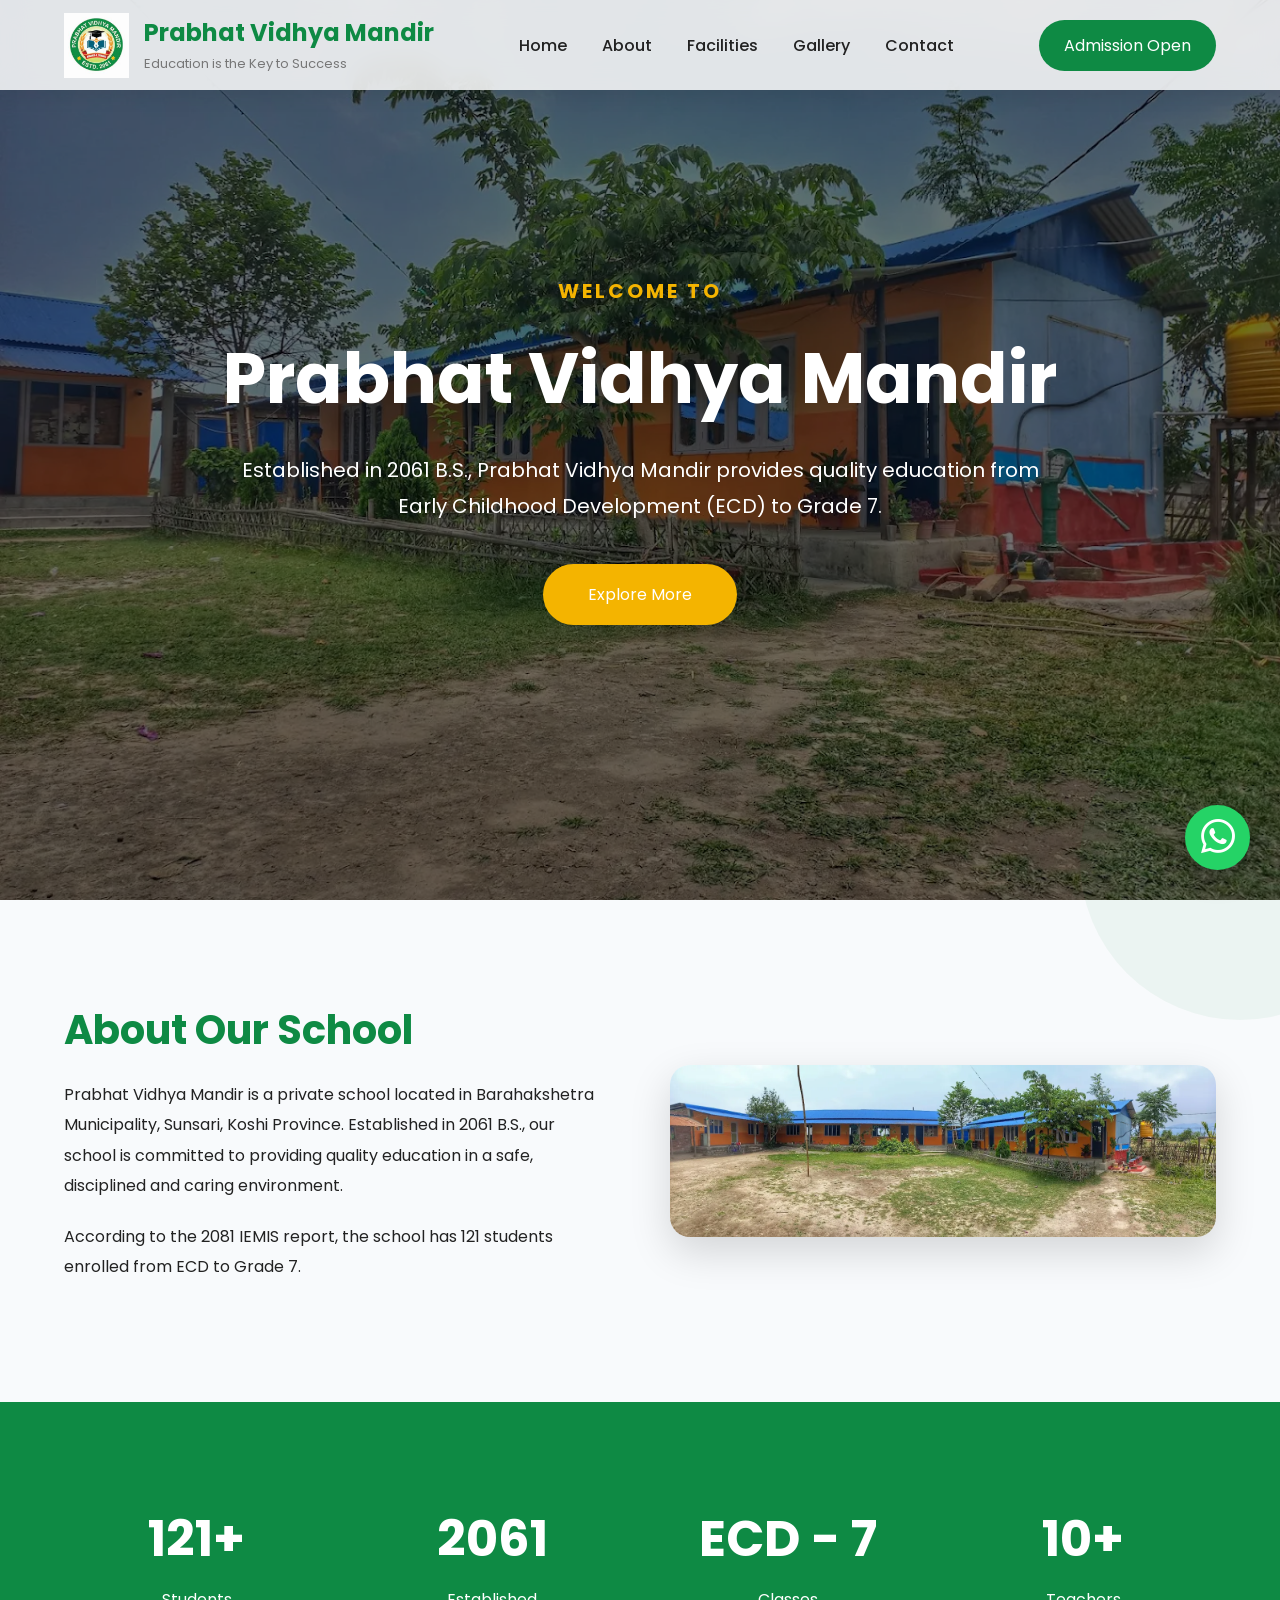
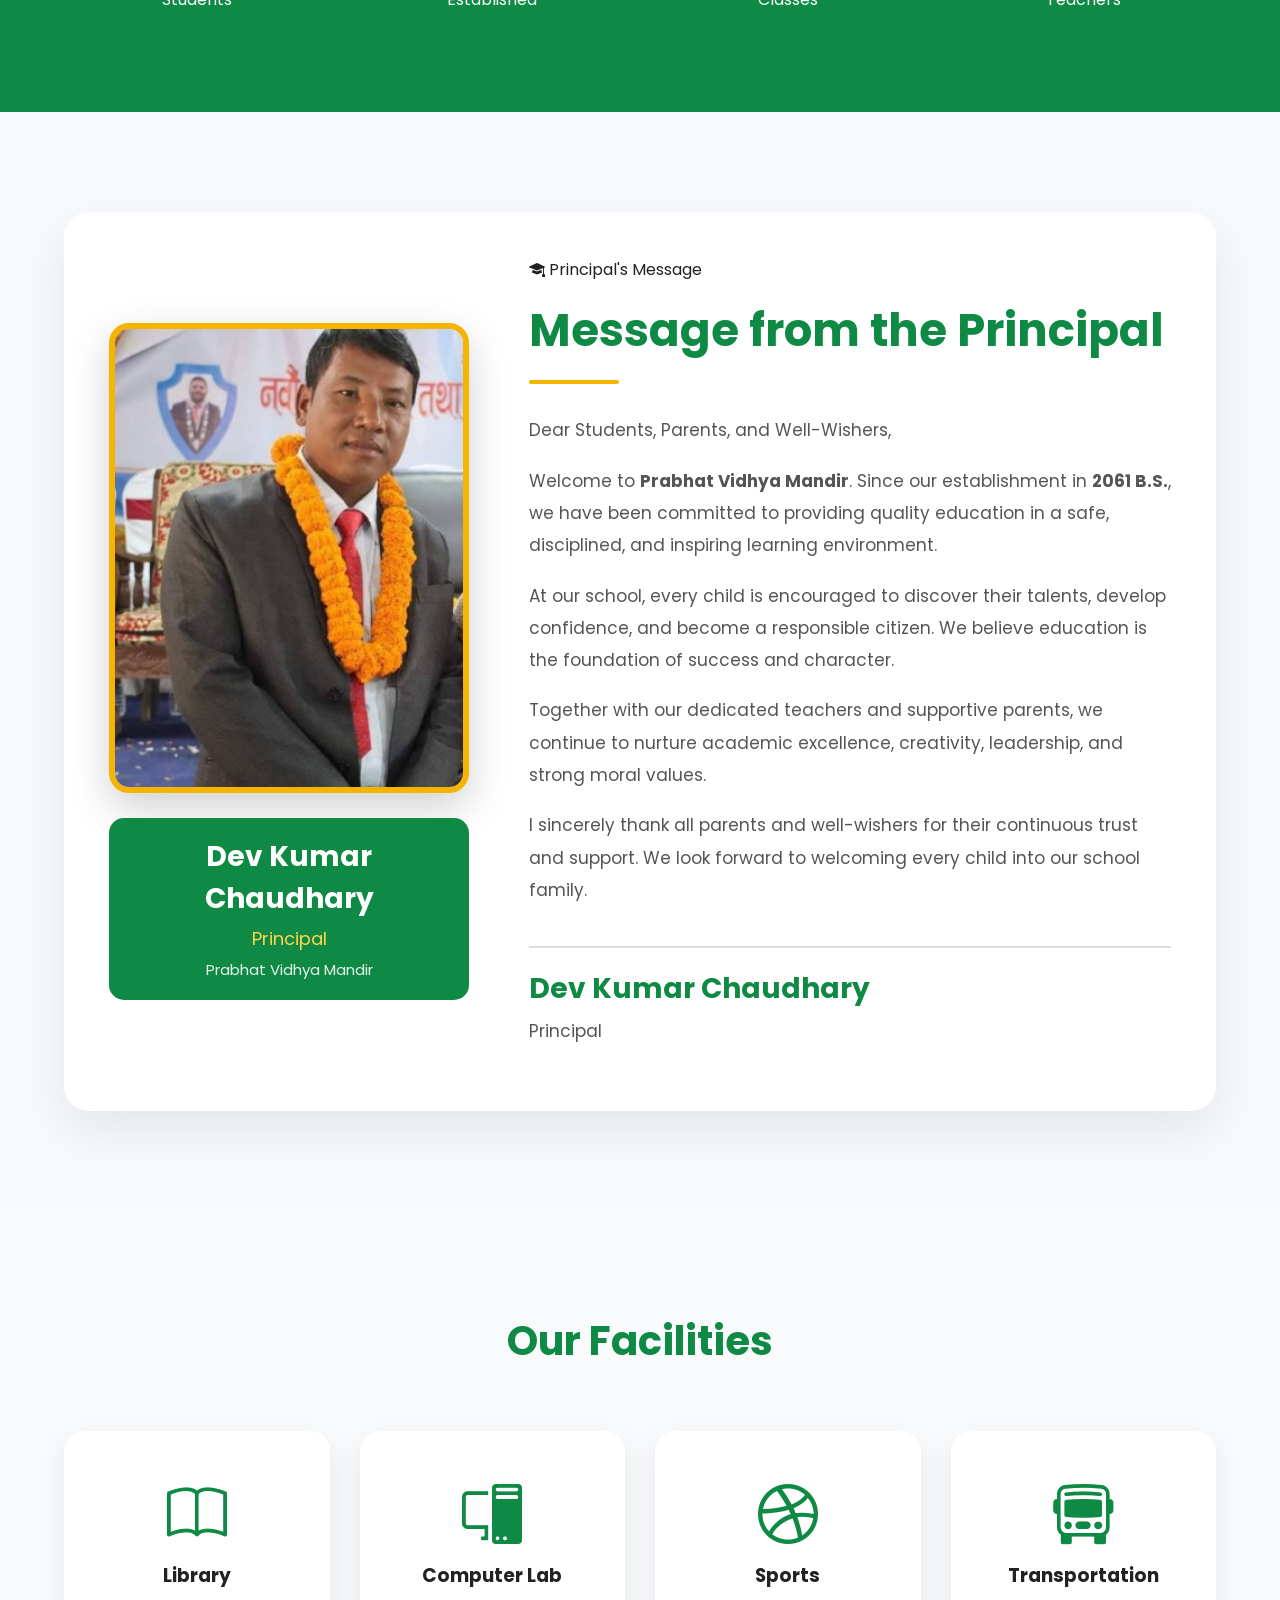
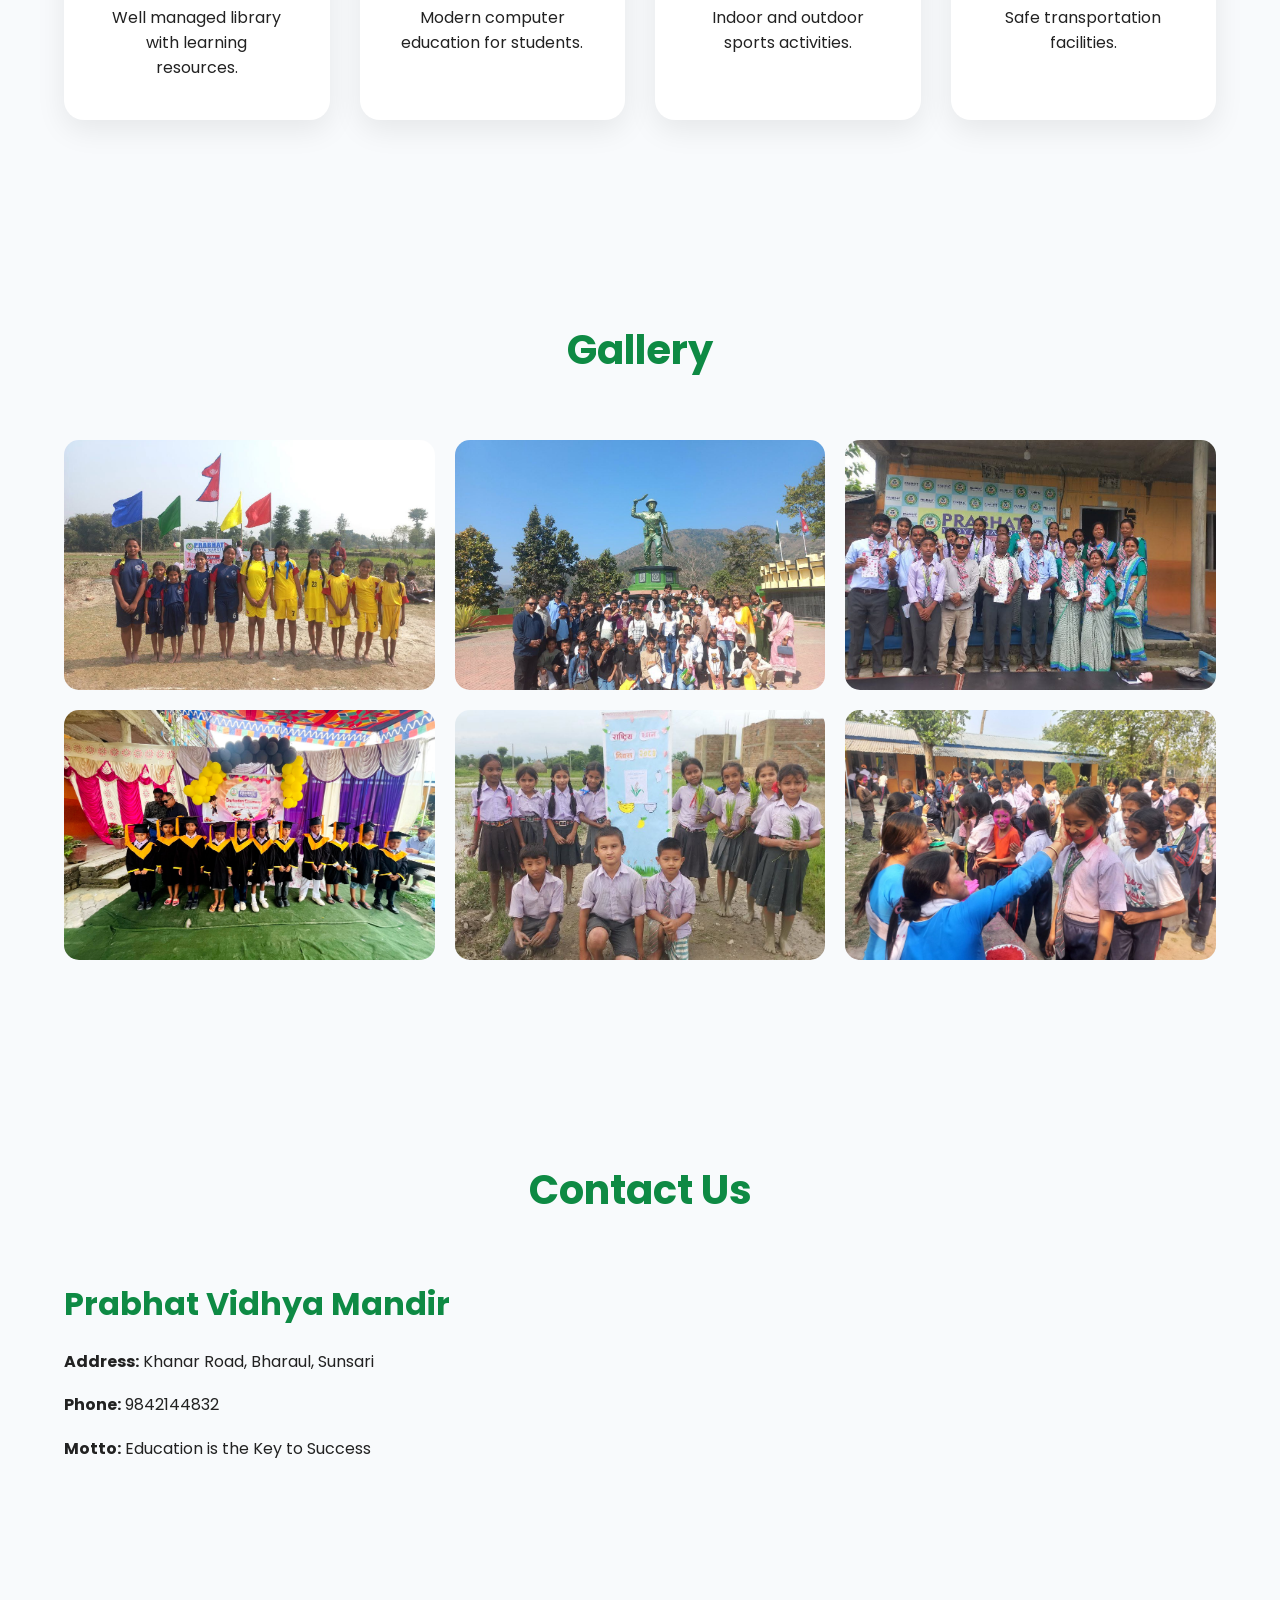
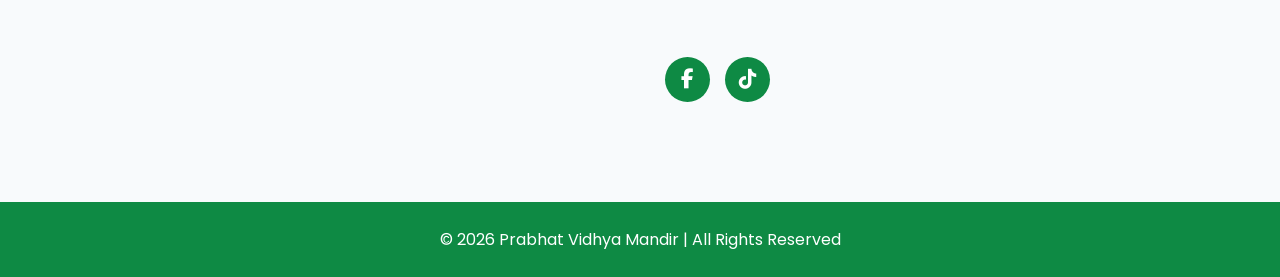
<file: index.html>
<!DOCTYPE html>
<html lang="en">
<head>
    <meta charset="UTF-8">
    <meta name="viewport" content="width=device-width, initial-scale=1.0">
    <title>Prabhat Vidhya Mandir</title>
    
    <!-- Google Font -->
    <link href="https://fonts.googleapis.com/css2?family=Poppins:wght@300;400;500;600;700&display=swap" rel="stylesheet">

    <!-- Bootstrap Icons -->
    <link rel="stylesheet" href="https://cdn.jsdelivr.net/npm/bootstrap-icons@1.11.3/font/bootstrap-icons.min.css">

    <!-- CSS -->
    <link rel="stylesheet" href="css/style.css">
<meta name="google-site-verification" content="e0P4gfY3ZGhreEiwfvOP3bypV-WSlvwC7aM2vVWFum0" />
    
</head>
<body>

<!-- ================= HEADER ================= -->

<header>
    <div class="container navbar">

        <div class="logo">
            <img src="images/logo.png" alt="School Logo">

            <div>
                <h2>Prabhat Vidhya Mandir</h2>
                <span>Education is the Key to Success</span>
            </div>
        </div>

        <nav>
            <ul>
                <li><a href="#">Home</a></li>
                <li><a href="#about">About</a></li>
                <li><a href="#facilities">Facilities</a></li>
                <li><a href="#gallery">Gallery</a></li>
                <li><a href="#contact">Contact</a></li>
            </ul>
        </nav>

        <a href="#" class="btn">Admission Open</a>
<link rel="stylesheet" href="https://cdnjs.cloudflare.com/ajax/libs/font-awesome/6.7.2/css/all.min.css">
    </div>
</header>

<!-- ================= HERO ================= -->

<section class="hero">

<div class="overlay"></div>

<div class="hero-content">

<h4>WELCOME TO</h4>

<h1>Prabhat Vidhya Mandir</h1>

<p>
Established in 2061 B.S., Prabhat Vidhya Mandir provides quality education from
Early Childhood Development (ECD) to Grade 7.
</p>

<a href="#about" class="hero-btn">Explore More</a>

</div>

</section>

<!-- ================= ABOUT ================= -->

<section class="about" id="about">

<div class="container about-grid">

<div>

<h2>About Our School</h2>

<p>

Prabhat Vidhya Mandir is a private school located in
Barahakshetra Municipality, Sunsari, Koshi Province.

Established in 2061 B.S., our school is committed to providing quality
education in a safe, disciplined and caring environment.

</p>

<p>

According to the 2081 IEMIS report, the school has 121 students enrolled
from ECD to Grade 7.

</p>

</div>

<div>

<img src="images/school.jpg" alt="School">

</div>

</div>

</section>

<!-- ================= STATS ================= -->

<section class="stats">

<div class="container stats-grid">

<div>
<h2>121+</h2>
<p>Students</p>
</div>

<div>
<h2>2061</h2>
<p>Established</p>
</div>

<div>
<h2>ECD - 7</h2>
<p>Classes</p>
</div>

<div>
<h2>10+</h2>
<p>Teachers</p>
</div>

</div>

</section>
<!-- ================= PRINCIPAL SECTION ================= -->

<section class="principal-section" id="principal">

    <div class="container">

        <div class="principal-card">

            <!-- Left Side -->
            <div class="principal-photo">

                <img src="images/principal.jpg" alt="Dev Kumar Chaudhary">

                <div class="principal-name">

                    <h3>Dev Kumar Chaudhary</h3>

                    <p>Principal</p>

                    <span>Prabhat Vidhya Mandir</span>

                </div>

            </div>

            <!-- Right Side -->
            <div class="principal-message">

                <span class="section-tag">
                    <i class="bi bi-mortarboard-fill"></i>
                    Principal's Message
                </span>

                <h2>Message from the Principal</h2>

                <div class="line"></div>

                <p>
                    Dear Students, Parents, and Well-Wishers,
                </p>

                <p>
                    Welcome to <strong>Prabhat Vidhya Mandir</strong>.
                    Since our establishment in <strong>2061 B.S.</strong>,
                    we have been committed to providing quality education in a
                    safe, disciplined, and inspiring learning environment.
                </p>

                <p>
                    At our school, every child is encouraged to discover their
                    talents, develop confidence, and become a responsible
                    citizen. We believe education is the foundation of success
                    and character.
                </p>

                <p>
                    Together with our dedicated teachers and supportive parents,
                    we continue to nurture academic excellence, creativity,
                    leadership, and strong moral values.
                </p>

                <p>
                    I sincerely thank all parents and well-wishers for their
                    continuous trust and support. We look forward to welcoming
                    every child into our school family.
                </p>

                <div class="signature">

                    <h4>Dev Kumar Chaudhary</h4>

                    <p>Principal</p>

                </div>

            </div>

        </div>

    </div>

</section>

<!-- ================= FACILITIES ================= -->

<section class="facilities" id="facilities">

<div class="container">

<h2 class="title">Our Facilities</h2>

<div class="cards">

<div class="card">
<i class="bi bi-book"></i>
<h3>Library</h3>
<p>Well managed library with learning resources.</p>
</div>

<div class="card">
<i class="bi bi-pc-display"></i>
<h3>Computer Lab</h3>
<p>Modern computer education for students.</p>
</div>

<div class="card">
<i class="bi bi-dribbble"></i>
<h3>Sports</h3>
<p>Indoor and outdoor sports activities.</p>
</div>

<div class="card">
<i class="bi bi-bus-front"></i>
<h3>Transportation</h3>
<p>Safe transportation facilities.</p>
</div>

</div>

</div>

</section>

<!-- ================= GALLERY ================= -->

<section class="gallery" id="gallery">

<div class="container">

<h2 class="title">Gallery</h2>

<div class="gallery-grid">

<img src="images/school1.jpg">
<img src="images/school2.jpg">
<img src="images/school3.jpg">
<img src="images/school4.jpg">
<img src="images/school5.jpg">
<img src="images/school6.jpg">

</div>

</div>

</section>

<!-- ================= CONTACT ================= -->

<section class="contact" id="contact">

<div class="container">

<h2 class="title">Contact Us</h2>

<div class="contact-box">

<div>

<h3>Prabhat Vidhya Mandir</h3>

<p><b>Address:</b> Khanar Road, Bharaul, Sunsari</p>

<p><b>Phone:</b> 9842144832</p>

<p><b>Motto:</b> Education is the Key to Success</p>

</div>

<div>

<iframe
src="https://www.google.com/maps?q=P5CJ+FGV,+Khanar+Rd,+Bharaul+56703&output=embed"
loading="lazy">
</iframe>
<a href="https://wa.me/9779842144832" class="whatsapp" target="_blank">
    <i class="bi bi-whatsapp"></i>
</a>
<button id="topBtn">
    <i class="bi bi-arrow-up"></i>
</button>
<div class="social-icons">

    <a href="https://www.facebook.com/prabhat.vidhyamandir" target="_blank">
        <i class="fab fa-facebook-f"></i>
    </a>

    

    <a href="https://www.tiktok.com/@prabhat.vidhya.ma" target="_blank" aria-label="TikTok">
        <i class="fab fa-tiktok"></i>
    </a>
     

</div>

</div>

</div>

</div>

</section>

<!-- ================= FOOTER ================= -->

<footer>

<p>

© 2026 Prabhat Vidhya Mandir | All Rights Reserved

</p>

</footer>

</body>
</html>
</file>
<file: css/style.css>
/* ==========================
   GOOGLE FONT
========================== */

@import url('https://fonts.googleapis.com/css2?family=Poppins:wght@300;400;500;600;700;800&display=swap');

/* ==========================
   RESET
========================== */

*{
    margin:0;
    padding:0;
    box-sizing:border-box;
    font-family:'Poppins',sans-serif;
    scroll-behavior:smooth;
}

body{
    background:#f8fafc;
    color:#222;
    overflow-x:hidden;
}

img{
    width:100%;
    display:block;
}

a{
    text-decoration:none;
}

ul{
    list-style:none;
}

.container{
    width:90%;
    max-width:1200px;
    margin:auto;
}

/* ==========================
   HEADER
========================== */

header{

    position:fixed;
    top:0;
    width:100%;
    z-index:999;

    background:rgba(255,255,255,.85);

    backdrop-filter:blur(12px);

    box-shadow:0 5px 20px rgba(0,0,0,.08);

}

.navbar{

    display:flex;

    justify-content:space-between;

    align-items:center;

    height:90px;

}

.logo{

    display:flex;

    align-items:center;

    gap:15px;

}

.logo img{

    width:65px;

    height:65px;

    object-fit:contain;

}

.logo h2{

    color:#0E8A44;

    font-size:24px;

}

.logo span{

    font-size:13px;

    color:#777;

}

nav ul{

    display:flex;

    gap:35px;

}

nav a{

    color:#222;

    font-weight:500;

    transition:.3s;

}

nav a:hover{

    color:#0E8A44;

}

.btn{

    padding:13px 25px;

    background:#0E8A44;

    color:#fff;

    border-radius:50px;

    transition:.3s;

}

.btn:hover{

    background:#F4B400;

}

/* ==========================
   HERO
========================== */

.hero{

    height:100vh;

    background:url("../images/hero.jpg") center/cover;

    position:relative;

    display:flex;

    align-items:center;

    justify-content:center;

    text-align:center;

}

.overlay{

    position:absolute;

    inset:0;

    background:rgba(0,0,0,.55);

}

.hero-content{

    position:relative;

    z-index:5;

    color:white;

    width:850px;

}

.hero h4{

    color:#F4B400;

    letter-spacing:3px;

    font-size:20px;

}

.hero h1{

    font-size:70px;

    margin:20px 0;

}

.hero p{

    font-size:20px;

    line-height:1.8;

    margin-bottom:40px;

}

.hero-btn{

    display:inline-block;

    padding:18px 45px;

    background:#F4B400;

    color:#fff;

    border-radius:50px;

    transition:.3s;

}

.hero-btn:hover{

    background:#0E8A44;

    transform:translateY(-5px);

}

/* ==========================
   SECTION
========================== */

section{

    padding:100px 0;

}

.title{

    text-align:center;

    margin-bottom:60px;

    color:#0E8A44;

    font-size:40px;

}

/* ==========================
   ABOUT
========================== */

.about-grid{

    display:grid;

    grid-template-columns:1fr 1fr;

    gap:60px;

    align-items:center;

}

.about h2{

    color:#0E8A44;

    margin-bottom:20px;

    font-size:40px;

}

.about p{

    line-height:1.9;

    margin-bottom:20px;

}

.about img{

    border-radius:20px;

    box-shadow:0 15px 40px rgba(0,0,0,.15);

}

/* ==========================
   STATS
========================== */

.stats{

    background:#0E8A44;

    color:#fff;

}

.stats-grid{

    display:grid;

    grid-template-columns:repeat(4,1fr);

    text-align:center;

    gap:30px;

}

.stats h2{

    font-size:50px;

}

.stats p{

    margin-top:10px;

}

/* ==========================
   FACILITIES
========================== */

.cards{

    display:grid;

    grid-template-columns:repeat(auto-fit,minmax(250px,1fr));

    gap:30px;

}

.card{

    background:white;

    padding:40px;

    border-radius:20px;

    text-align:center;

    transition:.4s;

    box-shadow:0 10px 30px rgba(0,0,0,.08);

}

.card:hover{

    transform:translateY(-12px);

}

.card i{

    font-size:60px;

    color:#0E8A44;

    margin-bottom:20px;

}

.card h3{

    margin-bottom:15px;

}

/* ==========================
   GALLERY
========================== */

.gallery-grid{

    display:grid;

    grid-template-columns:repeat(3,1fr);

    gap:20px;

}

.gallery-grid img{

    height:250px;

    object-fit:cover;

    border-radius:15px;

    transition:.4s;

}

.gallery-grid img:hover{

    transform:scale(1.05);

}

/* ==========================
   CONTACT
========================== */

.contact-box{

    display:grid;

    grid-template-columns:1fr 1fr;

    gap:50px;

}

.contact-box iframe{

    width:100%;

    height:350px;

    border:none;

    border-radius:15px;

}

.contact h3{

    color:#0E8A44;

    margin-bottom:20px;

    font-size:32px;

}

.contact p{

    margin-bottom:15px;

    line-height:1.8;

}

/* ==========================
   FOOTER
========================== */

footer{

    background:#0E8A44;

    color:white;

    text-align:center;

    padding:25px;

}

/* ==========================
   RESPONSIVE
========================== */

@media(max-width:992px){

nav{

display:none;

}

.hero h1{

font-size:50px;

}

.about-grid,
.contact-box,
.stats-grid{

grid-template-columns:1fr;

}

.gallery-grid{

grid-template-columns:repeat(2,1fr);

}

}

@media(max-width:768px){

.hero h1{

font-size:38px;

}

.hero p{

font-size:17px;

}

.gallery-grid{

grid-template-columns:1fr;

}

.logo h2{

font-size:18px;

}

.btn{

display:none;

}

}
/* WhatsApp */

.whatsapp{

position:fixed;

bottom:30px;

right:30px;

width:65px;

height:65px;

background:#25D366;

border-radius:50%;

display:flex;

justify-content:center;

align-items:center;

color:#fff;

font-size:34px;

box-shadow:0 10px 25px rgba(0,0,0,.3);

z-index:999;

transition:.3s;

}

.whatsapp:hover{

transform:scale(1.15);

}
#topBtn{

position:fixed;

bottom:110px;

right:30px;

width:55px;

height:55px;

border:none;

border-radius:50%;

background:#0E8A44;

color:white;

font-size:24px;

cursor:pointer;

display:none;

z-index:999;

transition:.3s;

}

#topBtn:hover{

background:#F4B400;

}
/*======================================
        PRINCIPAL SECTION
======================================*/

.principal-section{

padding:100px 0;

background:#f7f9fc;

}

.principal-card{

display:grid;

grid-template-columns:360px 1fr;

gap:60px;

background:#fff;

padding:45px;

border-radius:25px;

box-shadow:0 20px 50px rgba(0,0,0,.08);

align-items:center;

overflow:hidden;

}

/* LEFT */

.principal-photo{

text-align:center;

position:relative;

}

.principal-photo img{

width:100%;

height:470px;

object-fit:cover;

border-radius:20px;

border:6px solid #F4B400;

box-shadow:0 15px 40px rgba(0,0,0,.18);

transition:.4s;

}

.principal-photo img:hover{

transform:scale(1.03);

}

.principal-name{

margin-top:25px;

background:#0E8A44;

padding:18px;

border-radius:15px;

color:white;

}

.principal-name h3{

font-size:28px;

margin-bottom:5px;

}

.principal-name p{

font-size:18px;

color:#FFD34D;

margin-bottom:5px;

}

.principal-name span{

font-size:15px;

opacity:.9;

}

/* RIGHT */

.principal-message small{

font-size:16px;

color:#F4B400;

font-weight:600;

letter-spacing:2px;

text-transform:uppercase;

}

.principal-message h2{

font-size:45px;

color:#0E8A44;

margin:15px 0;

}

.line{

width:90px;

height:4px;

background:#F4B400;

margin-bottom:30px;

border-radius:20px;

}

.principal-message p{

font-size:17px;

line-height:1.9;

color:#555;

margin-bottom:18px;

}

.signature{

margin-top:40px;

padding-top:20px;

border-top:2px solid #ddd;

}

.signature h4{

font-size:28px;

color:#0E8A44;

margin-bottom:5px;

}

.signature span{

font-size:18px;

color:#888;

}

/* Decorative Background */

.principal-card::after{

content:"";

position:absolute;

right:-120px;

bottom:-120px;

width:320px;

height:320px;

background:#0E8A44;

opacity:.05;

border-radius:50%;

}

/*==============================
        RESPONSIVE
==============================*/

@media(max-width:992px){

.principal-card{

grid-template-columns:1fr;

text-align:center;

}

.principal-photo img{

width:320px;

height:400px;

margin:auto;

}

.line{

margin:auto auto 30px;

}

}

@media(max-width:768px){

.principal-message h2{

font-size:34px;

}

.principal-card{

padding:25px;

}

.principal-photo img{

width:260px;

height:330px;

}

.principal-name h3{

font-size:24px;

}

}
.social-icons{
    display:flex;
    gap:15px;
    margin-top:20px;
}

.social-icons a{
    width:45px;
    height:45px;
    display:flex;
    justify-content:center;
    align-items:center;
    background:#0E8A44;
    color:#fff;
    border-radius:50%;
    font-size:20px;
    text-decoration:none;
    transition:.3s;
}

.social-icons a:hover{
    background:#F4B400;
    transform:translateY(-5px);
}
</file>
